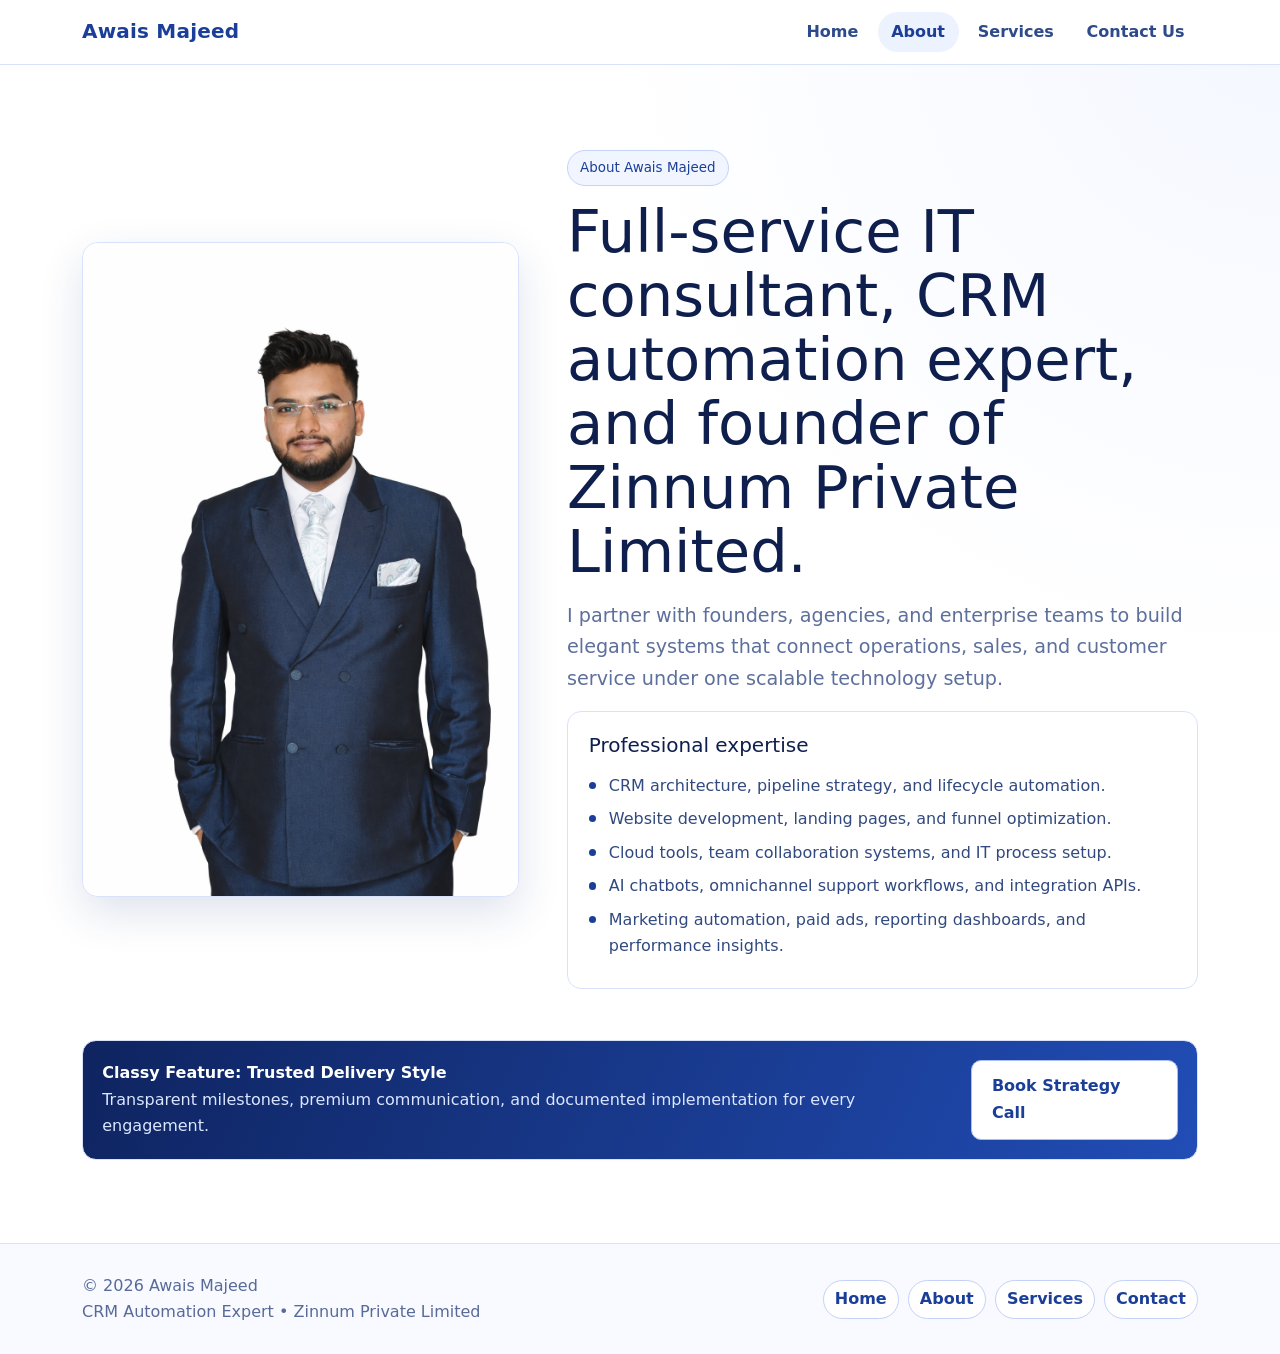
<file: about.html>
<!DOCTYPE html>
<html lang="en">
<head>
  <meta charset="UTF-8">
  <meta name="viewport" content="width=device-width, initial-scale=1.0">
  <title>About | Awais Majeed</title>
  <meta name="description" content="About Awais Majeed, CRM automation expert and founder of Zinnum Private Limited.">
  <link rel="icon" type="image/svg+xml" href="assets/awais-majeed.png">
  <link href="https://cdn.jsdelivr.net/npm/bootstrap@5.3.3/dist/css/bootstrap.min.css" rel="stylesheet">
  <link rel="stylesheet" href="assets/styles.css?v=20260421">
</head>
<body>
<nav class="navbar navbar-expand-lg fixed-top navbar-light">
  <div class="container">
    <a class="navbar-brand" href="index.html">Awais Majeed</a>
    <button class="navbar-toggler" type="button" data-bs-toggle="collapse" data-bs-target="#mainNav"><span class="navbar-toggler-icon"></span></button>
    <div class="collapse navbar-collapse" id="mainNav">
      <ul class="navbar-nav ms-auto">
        <li class="nav-item"><a class="nav-link" href="index.html">Home</a></li>
        <li class="nav-item"><a class="nav-link active" href="about.html">About</a></li>
        <li class="nav-item"><a class="nav-link" href="services.html">Services</a></li>
        <li class="nav-item"><a class="nav-link" href="contact.html">Contact Us</a></li>
      </ul>
    </div>
  </div>
</nav>

<main>
  <section class="page-block">
    <div class="container">
      <div class="row g-5 align-items-center">
        <div class="col-lg-5">
          <div class="profile-image">
            <img src="assets/awais-majeed.png" alt="Awais Majeed professional portrait">
          </div>
        </div>
        <div class="col-lg-7">
          <span class="badge-soft">About Awais Majeed</span>
          <h1>Full-service IT consultant, CRM automation expert, and founder of Zinnum Private Limited.</h1>
          <p class="lead mb-3">I partner with founders, agencies, and enterprise teams to build elegant systems that connect operations, sales, and customer service under one scalable technology setup.</p>
          <div class="card-box">
            <h2 class="h5">Professional expertise</h2>
            <ul class="checklist mt-3">
              <li>CRM architecture, pipeline strategy, and lifecycle automation.</li>
              <li>Website development, landing pages, and funnel optimization.</li>
              <li>Cloud tools, team collaboration systems, and IT process setup.</li>
              <li>AI chatbots, omnichannel support workflows, and integration APIs.</li>
              <li>Marketing automation, paid ads, reporting dashboards, and performance insights.</li>
            </ul>
          </div>
        </div>
      </div>
    </div>
  </section>

  <section class="section pt-0">
    <div class="container">
      <div class="classy-strip d-flex flex-column flex-lg-row justify-content-between align-items-lg-center gap-3">
        <div>
          <strong>Classy Feature: Trusted Delivery Style</strong>
          <p>Transparent milestones, premium communication, and documented implementation for every engagement.</p>
        </div>
        <a class="btn-secondary-soft" href="contact.html">Book Strategy Call</a>
      </div>
    </div>
  </section>
</main>

<footer>
  <div class="container d-flex flex-column flex-md-row justify-content-between gap-3 align-items-md-center">
    <div>
      <span>© <span id="year"></span> Awais Majeed</span><br>
      <span>CRM Automation Expert • Zinnum Private Limited</span>
    </div>
    <nav class="footer-nav" aria-label="Footer menu">
      <a href="index.html">Home</a>
      <a href="about.html">About</a>
      <a href="services.html">Services</a>
      <a href="contact.html">Contact</a>
    </nav>
  </div>
</footer>
<script src="https://cdn.jsdelivr.net/npm/bootstrap@5.3.3/dist/js/bootstrap.bundle.min.js"></script>
<script>document.getElementById('year').textContent = new Date().getFullYear();</script>
</body>
</html>
</file>
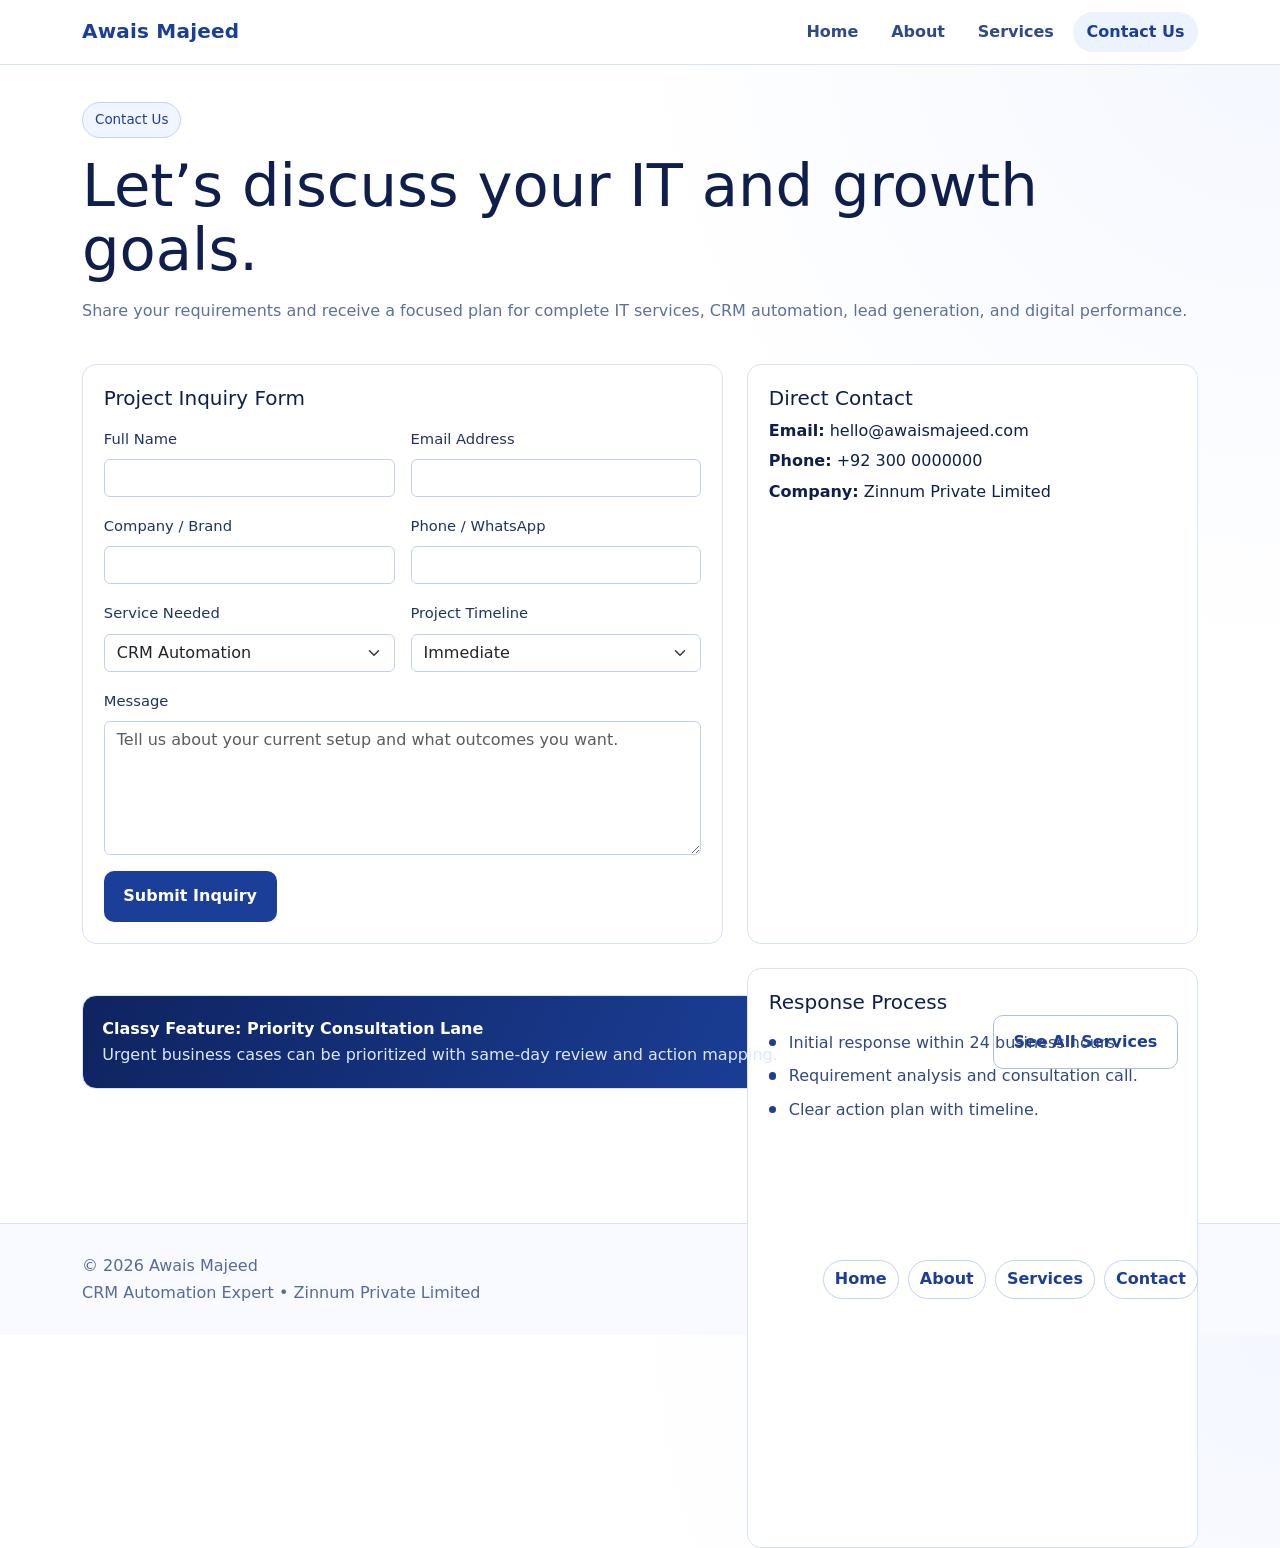
<file: contact.html>
<!DOCTYPE html>
<html lang="en">
<head>
  <meta charset="UTF-8">
  <meta name="viewport" content="width=device-width, initial-scale=1.0">
  <title>Contact Us | Awais Majeed</title>
  <meta name="description" content="Contact Awais Majeed for CRM automation, complete IT services, AI chatbot, funnel, and digital growth consulting.">
  <link rel="icon" type="image/svg+xml" href="assets/favicon.svg">
  <link href="https://cdn.jsdelivr.net/npm/bootstrap@5.3.3/dist/css/bootstrap.min.css" rel="stylesheet">
  <link rel="stylesheet" href="assets/styles.css?v=20260421">
</head>
<body>
<nav class="navbar navbar-expand-lg fixed-top navbar-light">
  <div class="container">
    <a class="navbar-brand" href="index.html">Awais Majeed</a>
    <button class="navbar-toggler" type="button" data-bs-toggle="collapse" data-bs-target="#mainNav"><span class="navbar-toggler-icon"></span></button>
    <div class="collapse navbar-collapse" id="mainNav">
      <ul class="navbar-nav ms-auto">
        <li class="nav-item"><a class="nav-link" href="index.html">Home</a></li>
        <li class="nav-item"><a class="nav-link" href="about.html">About</a></li>
        <li class="nav-item"><a class="nav-link" href="services.html">Services</a></li>
        <li class="nav-item"><a class="nav-link active" href="contact.html">Contact Us</a></li>
      </ul>
    </div>
  </div>
</nav>

<main class="hero">
  <section class="section w-100">
    <div class="container">
      <span class="badge-soft">Contact Us</span>
      <h1 class="mt-3">Let’s discuss your IT and growth goals.</h1>
      <p class="section-subtitle">Share your requirements and receive a focused plan for complete IT services, CRM automation, lead generation, and digital performance.</p>

      <div class="row g-4 mt-2">
        <div class="col-lg-7">
          <div class="card-box">
            <h2 class="h5 mb-3">Project Inquiry Form</h2>
            <form>
              <div class="row g-3">
                <div class="col-md-6"><label class="form-label">Full Name</label><input class="form-control" required></div>
                <div class="col-md-6"><label class="form-label">Email Address</label><input type="email" class="form-control" required></div>
                <div class="col-md-6"><label class="form-label">Company / Brand</label><input class="form-control"></div>
                <div class="col-md-6"><label class="form-label">Phone / WhatsApp</label><input class="form-control"></div>
                <div class="col-md-6"><label class="form-label">Service Needed</label><select class="form-select"><option>CRM Automation</option><option>AI Chatbot</option><option>Website & Funnel</option><option>Basic IT Services</option><option>Lead Generation / Meta Ads</option><option>Full IT + Digital Growth</option></select></div>
                <div class="col-md-6"><label class="form-label">Project Timeline</label><select class="form-select"><option>Immediate</option><option>Within 1 month</option><option>Within 2-3 months</option><option>Planning stage</option></select></div>
                <div class="col-12"><label class="form-label">Message</label><textarea class="form-control" rows="5" placeholder="Tell us about your current setup and what outcomes you want." required></textarea></div>
                <div class="col-12"><button class="btn-primary-solid" type="submit">Submit Inquiry</button></div>
              </div>
            </form>
          </div>
        </div>

        <div class="col-lg-5">
          <div class="card-box mb-4">
            <h2 class="h5">Direct Contact</h2>
            <p class="mb-1"><strong>Email:</strong> hello@awaismajeed.com</p>
            <p class="mb-1"><strong>Phone:</strong> +92 300 0000000</p>
            <p class="mb-0"><strong>Company:</strong> Zinnum Private Limited</p>
          </div>
          <div class="card-box">
            <h2 class="h5">Response Process</h2>
            <ul class="checklist mt-3">
              <li>Initial response within 24 business hours.</li>
              <li>Requirement analysis and consultation call.</li>
              <li>Clear action plan with timeline.</li>
            </ul>
          </div>
        </div>
      </div>
    </div>
  </section>

  <section class="section pt-0">
    <div class="container">
      <div class="classy-strip d-flex flex-column flex-lg-row justify-content-between align-items-lg-center gap-3">
        <div>
          <strong>Classy Feature: Priority Consultation Lane</strong>
          <p>Urgent business cases can be prioritized with same-day review and action mapping.</p>
        </div>
        <a class="btn-secondary-soft" href="services.html">See All Services</a>
      </div>
    </div>
  </section>
</main>

<footer>
  <div class="container d-flex flex-column flex-md-row justify-content-between gap-3 align-items-md-center">
    <div>
      <span>© <span id="year"></span> Awais Majeed</span><br>
      <span>CRM Automation Expert • Zinnum Private Limited</span>
    </div>
    <nav class="footer-nav" aria-label="Footer menu">
      <a href="index.html">Home</a>
      <a href="about.html">About</a>
      <a href="services.html">Services</a>
      <a href="contact.html">Contact</a>
    </nav>
  </div>
</footer>
<script src="https://cdn.jsdelivr.net/npm/bootstrap@5.3.3/dist/js/bootstrap.bundle.min.js"></script>
<script>document.getElementById('year').textContent = new Date().getFullYear();</script>
</body>
</html>
</file>
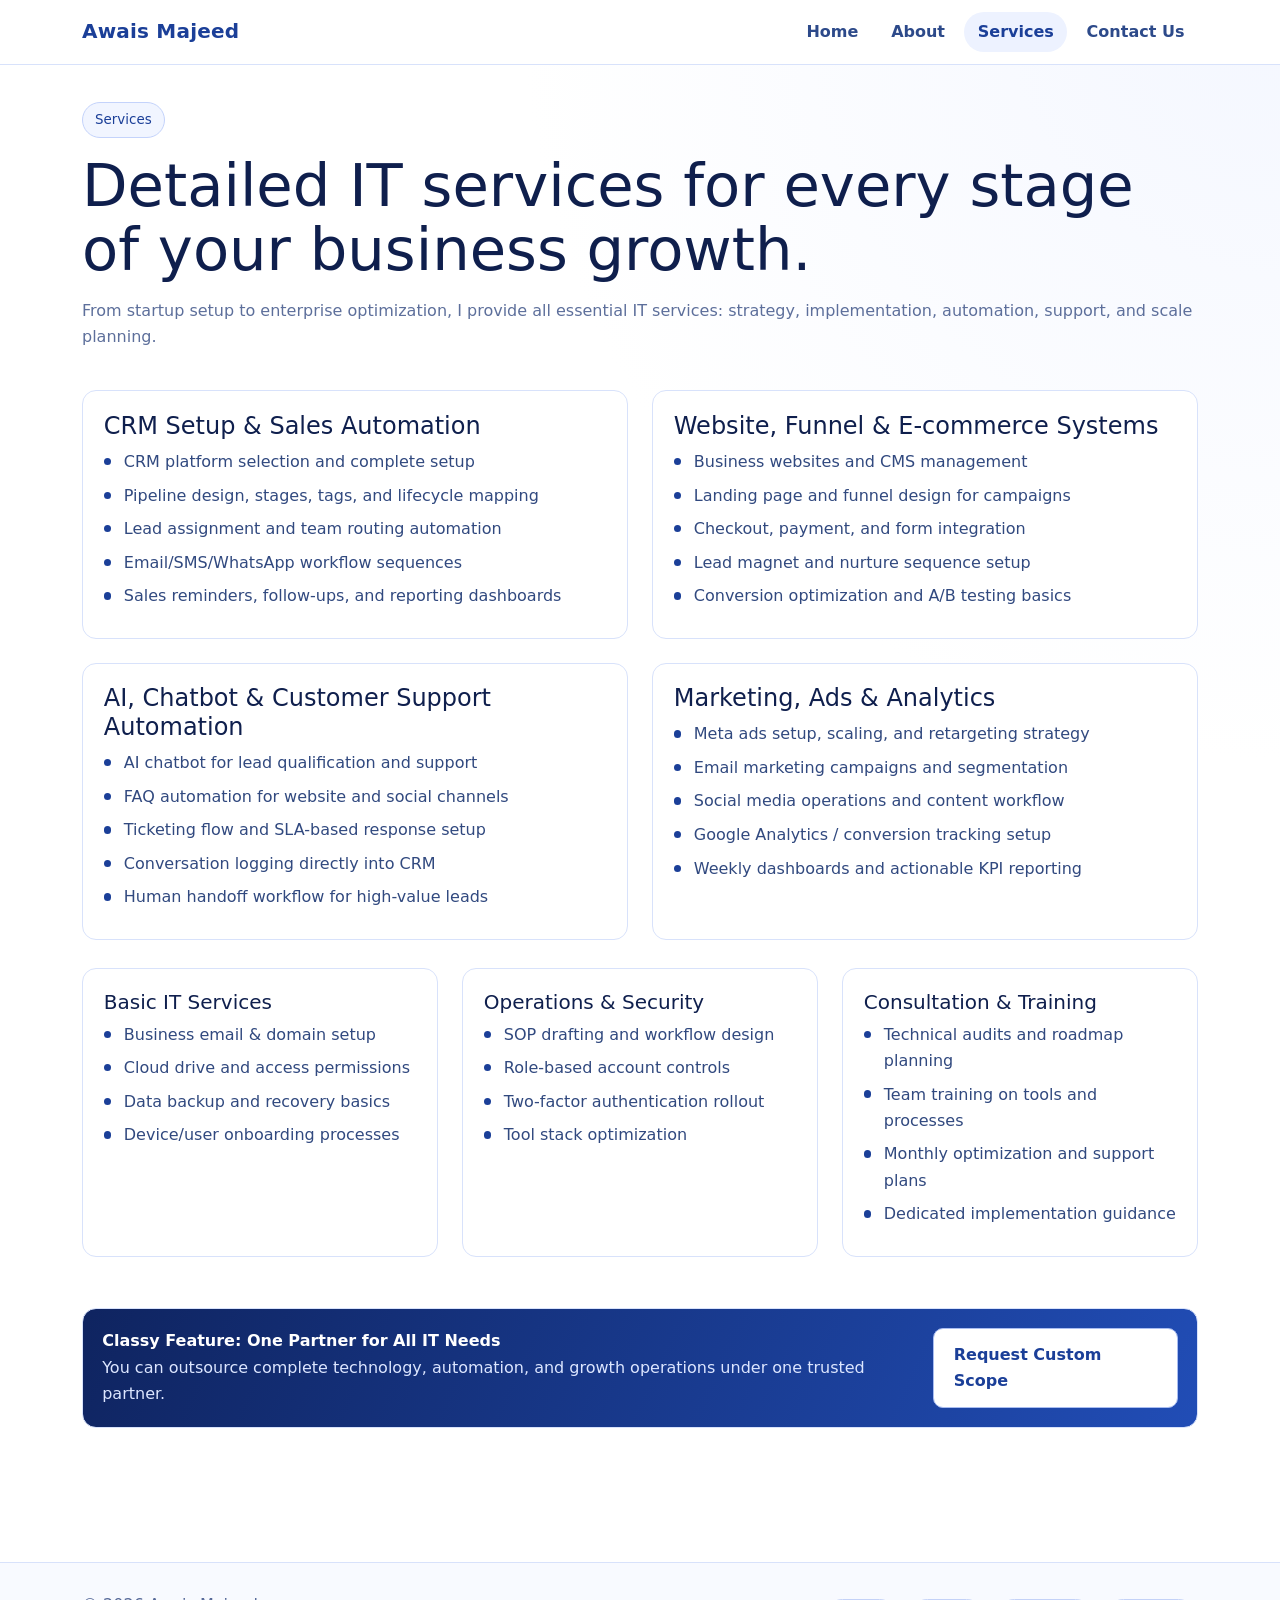
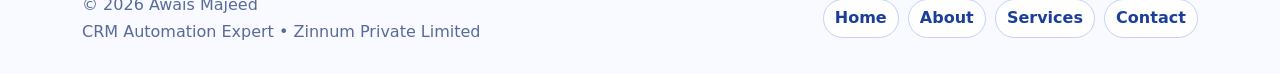
<file: services.html>
<!DOCTYPE html>
<html lang="en">
<head>
  <meta charset="UTF-8">
  <meta name="viewport" content="width=device-width, initial-scale=1.0">
  <title>Services | Awais Majeed</title>
  <meta name="description" content="Complete IT, CRM automation, and digital growth services by Awais Majeed.">
  <link rel="icon" type="image/svg+xml" href="assets/favicon.svg">
  <link href="https://cdn.jsdelivr.net/npm/bootstrap@5.3.3/dist/css/bootstrap.min.css" rel="stylesheet">
  <link rel="stylesheet" href="assets/styles.css?v=20260421">
</head>
<body>
<nav class="navbar navbar-expand-lg fixed-top navbar-light">
  <div class="container">
    <a class="navbar-brand" href="index.html">Awais Majeed</a>
    <button class="navbar-toggler" type="button" data-bs-toggle="collapse" data-bs-target="#mainNav"><span class="navbar-toggler-icon"></span></button>
    <div class="collapse navbar-collapse" id="mainNav">
      <ul class="navbar-nav ms-auto">
        <li class="nav-item"><a class="nav-link" href="index.html">Home</a></li>
        <li class="nav-item"><a class="nav-link" href="about.html">About</a></li>
        <li class="nav-item"><a class="nav-link active" href="services.html">Services</a></li>
        <li class="nav-item"><a class="nav-link" href="contact.html">Contact Us</a></li>
      </ul>
    </div>
  </div>
</nav>

<main class="hero">
  <section class="section w-100">
    <div class="container">
      <span class="badge-soft">Services</span>
      <h1 class="mt-3">Detailed IT services for every stage of your business growth.</h1>
      <p class="section-subtitle">From startup setup to enterprise optimization, I provide all essential IT services: strategy, implementation, automation, support, and scale planning.</p>

      <div class="row g-4 mt-2">
        <div class="col-lg-6"><div class="card-box"><h2 class="h4">CRM Setup & Sales Automation</h2><ul class="checklist"><li>CRM platform selection and complete setup</li><li>Pipeline design, stages, tags, and lifecycle mapping</li><li>Lead assignment and team routing automation</li><li>Email/SMS/WhatsApp workflow sequences</li><li>Sales reminders, follow-ups, and reporting dashboards</li></ul></div></div>
        <div class="col-lg-6"><div class="card-box"><h2 class="h4">Website, Funnel & E-commerce Systems</h2><ul class="checklist"><li>Business websites and CMS management</li><li>Landing page and funnel design for campaigns</li><li>Checkout, payment, and form integration</li><li>Lead magnet and nurture sequence setup</li><li>Conversion optimization and A/B testing basics</li></ul></div></div>
        <div class="col-lg-6"><div class="card-box"><h2 class="h4">AI, Chatbot & Customer Support Automation</h2><ul class="checklist"><li>AI chatbot for lead qualification and support</li><li>FAQ automation for website and social channels</li><li>Ticketing flow and SLA-based response setup</li><li>Conversation logging directly into CRM</li><li>Human handoff workflow for high-value leads</li></ul></div></div>
        <div class="col-lg-6"><div class="card-box"><h2 class="h4">Marketing, Ads & Analytics</h2><ul class="checklist"><li>Meta ads setup, scaling, and retargeting strategy</li><li>Email marketing campaigns and segmentation</li><li>Social media operations and content workflow</li><li>Google Analytics / conversion tracking setup</li><li>Weekly dashboards and actionable KPI reporting</li></ul></div></div>
      </div>

      <div class="row g-4 mt-1">
        <div class="col-lg-4"><div class="card-box"><h3 class="h5">Basic IT Services</h3><ul class="checklist"><li>Business email & domain setup</li><li>Cloud drive and access permissions</li><li>Data backup and recovery basics</li><li>Device/user onboarding processes</li></ul></div></div>
        <div class="col-lg-4"><div class="card-box"><h3 class="h5">Operations & Security</h3><ul class="checklist"><li>SOP drafting and workflow design</li><li>Role-based account controls</li><li>Two-factor authentication rollout</li><li>Tool stack optimization</li></ul></div></div>
        <div class="col-lg-4"><div class="card-box"><h3 class="h5">Consultation & Training</h3><ul class="checklist"><li>Technical audits and roadmap planning</li><li>Team training on tools and processes</li><li>Monthly optimization and support plans</li><li>Dedicated implementation guidance</li></ul></div></div>
      </div>
    </div>
  </section>

  <section class="section pt-0">
    <div class="container">
      <div class="classy-strip d-flex flex-column flex-lg-row justify-content-between align-items-lg-center gap-3">
        <div>
          <strong>Classy Feature: One Partner for All IT Needs</strong>
          <p>You can outsource complete technology, automation, and growth operations under one trusted partner.</p>
        </div>
        <a class="btn-secondary-soft" href="contact.html">Request Custom Scope</a>
      </div>
    </div>
  </section>
</main>

<footer>
  <div class="container d-flex flex-column flex-md-row justify-content-between gap-3 align-items-md-center">
    <div>
      <span>© <span id="year"></span> Awais Majeed</span><br>
      <span>CRM Automation Expert • Zinnum Private Limited</span>
    </div>
    <nav class="footer-nav" aria-label="Footer menu">
      <a href="index.html">Home</a>
      <a href="about.html">About</a>
      <a href="services.html">Services</a>
      <a href="contact.html">Contact</a>
    </nav>
  </div>
</footer>
<script src="https://cdn.jsdelivr.net/npm/bootstrap@5.3.3/dist/js/bootstrap.bundle.min.js"></script>
<script>document.getElementById('year').textContent = new Date().getFullYear();</script>
</body>
</html>
</file>
<file: assets/styles.css>
:root {
  --bg: #ffffff;
  --surface: #f8faff;
  --text: #0f1f4d;
  --muted: #5d6f9b;
  --navy: #1b3f98;
  --navy-dark: #132d70;
  --border: #d8e2fb;
  --gold: #c5a247;
}

* { box-sizing: border-box; }
html, body { min-height: 100%; }

body {
  margin: 0;
  font-family: "Inter", "Segoe UI", system-ui, sans-serif;
  color: var(--text);
  background: radial-gradient(circle at top right, #f4f7ff, #fff 36%);
  line-height: 1.65;
}

.navbar {
  background: rgba(255,255,255,.93);
  backdrop-filter: blur(7px);
  border-bottom: 1px solid var(--border);
  padding: .65rem 0;
}

.navbar-brand {
  font-weight: 800;
  color: var(--navy);
  letter-spacing: .2px;
}

.nav-link {
  color: #2d4a8a !important;
  font-weight: 600;
  margin-left: .35rem;
  border-radius: 999px;
  padding: .45rem .85rem !important;
}

.nav-link:hover,
.nav-link.active {
  color: var(--navy) !important;
  background: #edf2ff;
}

main { padding-top: 6.2rem; }

.hero,
.page-block {
  padding: clamp(2.3rem, 4vw, 4.1rem) 0;
}

.badge-soft {
  display: inline-block;
  border-radius: 999px;
  border: 1px solid #c4d3fb;
  background: #f1f5ff;
  color: var(--navy);
  font-size: .84rem;
  padding: .35rem .75rem;
}

.hero h1,
.page-block h1 {
  font-size: clamp(2rem, 5.2vw, 3.7rem);
  line-height: 1.08;
  margin: .9rem 0 1rem;
}

.lead,
.section-subtitle { color: var(--muted); }

.lead {
  font-size: clamp(1.02rem, 2vw, 1.2rem);
  max-width: 760px;
}

.home-hero h1 { max-width: 12ch; }

.hero-actions {
  display: flex;
  flex-wrap: wrap;
  gap: .7rem;
  margin-top: 1.35rem;
}

.hero-image-wrap,
.profile-image {
  border: 1px solid var(--border);
  border-radius: 16px;
  overflow: hidden;
  background: #fff;
  box-shadow: 0 16px 44px rgba(20, 54, 130, .14);
}

.hero-image-wrap img,
.profile-image img {
  width: 100%;
  height: 100%;
  object-fit: cover;
  display: block;
}

.hero-image-wrap img { max-height: 540px; }
.profile-image img { max-height: 680px; }

.section { padding: clamp(2.2rem, 4vw, 3.6rem) 0; }

.section-title {
  font-size: clamp(1.4rem, 3vw, 2.2rem);
  margin-bottom: .7rem;
}

.card-box,
.kpi,
.cta-box,
.classy-strip {
  border: 1px solid var(--border);
  border-radius: 14px;
  background: #fff;
}

.card-box {
  padding: clamp(1rem, 2vw, 1.3rem);
  height: 100%;
}

.kpi {
  padding: 1rem;
  text-align: center;
  background: var(--surface);
}

.kpi strong {
  display: block;
  font-size: 1.85rem;
  line-height: 1.1;
  color: var(--navy);
}

.checklist {
  list-style: none;
  padding: 0;
  margin: 0;
}

.checklist li {
  position: relative;
  padding-left: 1.25rem;
  margin-bottom: .45rem;
  color: #31497f;
}

.checklist li::before {
  content: "";
  position: absolute;
  left: 0;
  top: .56rem;
  width: .46rem;
  height: .46rem;
  border-radius: 50%;
  background: var(--navy);
}

.btn-primary-solid {
  border: none;
  border-radius: 10px;
  padding: .78rem 1.22rem;
  text-decoration: none;
  display: inline-block;
  font-weight: 600;
  background: var(--navy);
  color: #fff;
}

.btn-primary-solid:hover { background: var(--navy-dark); color: #fff; }

.btn-secondary-soft {
  border: 1px solid #a9bdf1;
  border-radius: 10px;
  padding: .78rem 1.22rem;
  text-decoration: none;
  display: inline-block;
  font-weight: 600;
  color: var(--navy);
  background: #fff;
}

.form-control,
.form-select { border: 1px solid #c0d0f4; }

.form-control:focus,
.form-select:focus {
  border-color: var(--navy);
  box-shadow: 0 0 0 .2rem rgba(27, 63, 152, .12);
}

.cta-box {
  padding: 1.4rem;
  background: #f7faff;
}

.classy-strip {
  padding: 1.2rem;
  background: linear-gradient(115deg, #0f2460, #214db6);
  color: #fff;
}

.classy-strip p { margin: 0; color: #dce6ff; }
.classy-strip strong { color: #fff; font-weight: 700; }

.form-label { color: #20345f; font-size: .92rem; }

footer {
  margin-top: 2rem;
  border-top: 1px solid var(--border);
  background: #f8faff;
  color: #576a99;
  padding: 1.8rem 0;
}

.footer-nav {
  display: flex;
  flex-wrap: wrap;
  gap: .55rem;
}

.footer-nav a {
  text-decoration: none;
  color: var(--navy);
  font-weight: 600;
  border: 1px solid #c4d2f8;
  padding: .35rem .7rem;
  border-radius: 999px;
  background: #fff;
}

@media (max-width: 991px) {
  main { padding-top: 5.5rem; }
  .home-hero h1 { max-width: none; }
  .hero-image-wrap img { max-height: 400px; }
  .profile-image img { max-height: 460px; }
}
</file>
